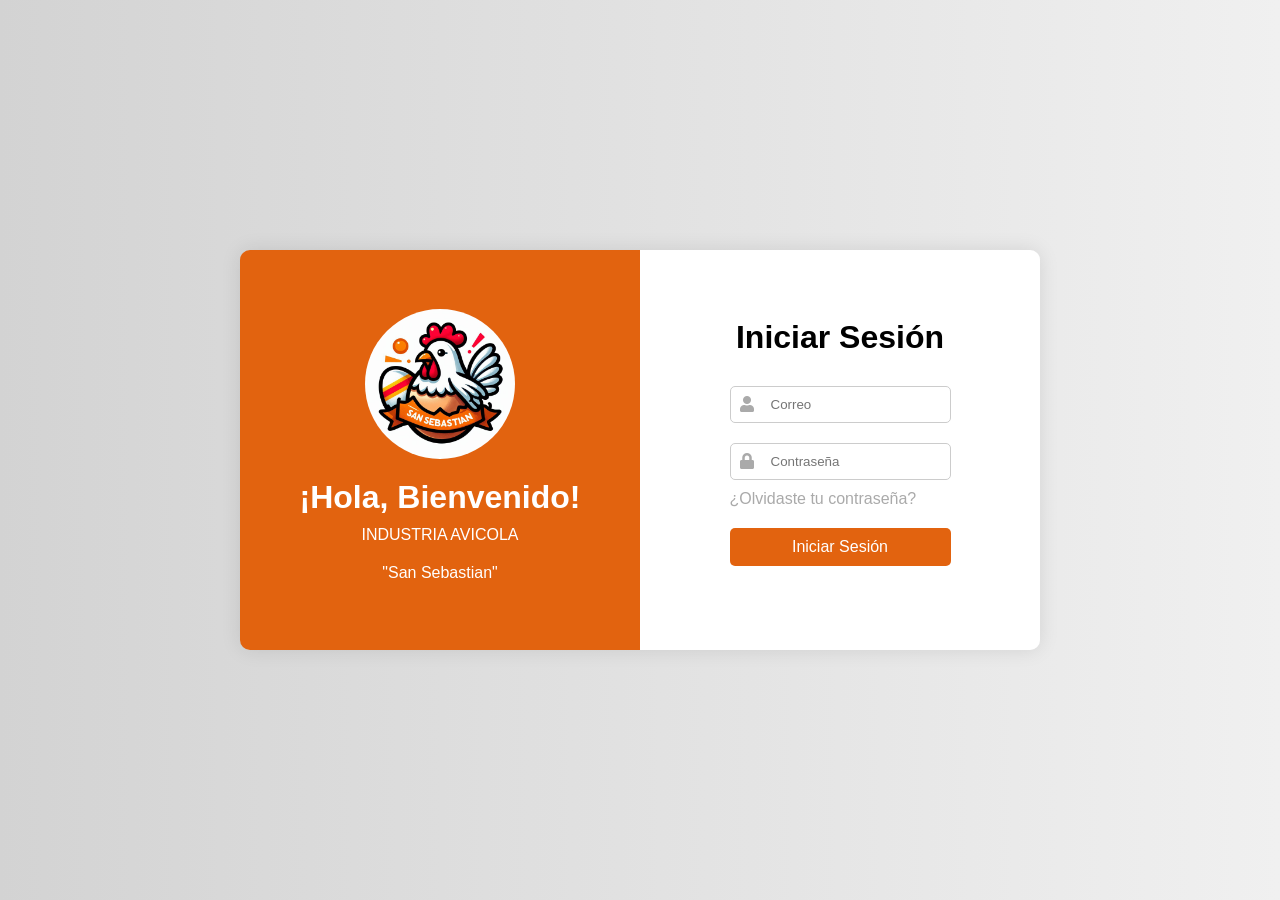
<file: iniciosesion.html>
<html lang="es">
    
<head>
    <meta charset="UTF-8">
    <title>Página de Inicio de Sesión</title>
    <link rel="stylesheet" href="https://cdnjs.cloudflare.com/ajax/libs/font-awesome/5.15.3/css/all.min.css">
    <style>
        @keyframes fadeIn {
            from {
                opacity: 0;
                transform: translateY(-20px);
            }
            to {
                opacity: 1;
                transform: translateY(0);
            }
        }

        body {
            display: flex;
            justify-content: center;
            align-items: center;
            height: 100vh;
            margin: 0;
            font-family: Arial, sans-serif;
            background: linear-gradient(to right, #d3d3d3, #f0f0f0);
        }
        .container {
            display: flex;
            width: 800px;
            height: 400px;
            box-shadow: 0 0 20px rgba(0, 0, 0, 0.1);
            border-radius: 10px;
            overflow: hidden;
            animation: fadeIn 0.25s ease-in-out;
        }
        .left {
            background-color: #e2630f;
            color: white;
            width: 50%;
            display: flex;
            flex-direction: column;
            justify-content: center;
            align-items: center;
            padding: 20px;
            box-sizing: border-box;
            animation: fadeIn 0.375s ease-in-out;
        }
        .left img {
            width: 150px;
            height: 150px;
            border-radius: 50%;
            margin-bottom: 20px;
            animation: fadeIn 0.5s ease-in-out;
        }
        .left h2 {
            margin: 0;
            font-size: 2em;
            animation: fadeIn 0.625s ease-in-out;
        }
        .left p {
            margin: 10px 0;
            animation: fadeIn 0.75s ease-in-out;
        }
        .left button {
            background-color: transparent;
            border: 2px solid white;
            color: white;
            padding: 10px 20px;
            border-radius: 5px;
            cursor: pointer;
            font-size: 1em;
            animation: fadeIn 0.875s ease-in-out;
        }
        .right {
            background-color: white;
            width: 50%;
            display: flex;
            flex-direction: column;
            justify-content: center;
            align-items: center;
            padding: 20px;
            box-sizing: border-box;
            animation: fadeIn 1s ease-in-out;
        }
        .right h2 {
            margin: 0;
            font-size: 2em;
            margin-bottom: 20px;
            animation: fadeIn 1.125s ease-in-out;
        }
        .right input {
            width: 100%;
            padding: 10px;
            margin: 10px 0;
            border: 1px solid #ccc;
            border-radius: 5px;
            box-sizing: border-box;
            animation: fadeIn 1.25s ease-in-out;
        }
        .right input[type="text"], .right input[type="password"] {
            padding-left: 40px;
        }
        .right .input-container {
            position: relative;
            width: 100%;
            animation: fadeIn 1.375s ease-in-out;
        }
        .right .input-container i {
            position: absolute;
            left: 10px;
            top: 50%;
            transform: translateY(-50%);
            color: #aaa;
        }
        .right .forgot-password {
            align-self: flex-end;
            margin-bottom: 20px;
            color: #aaa;
            cursor: pointer;
            animation: fadeIn 1.5s ease-in-out;
        }
        .right button {
            background-color: #e2630f;
            border: none;
            color: white;
            padding: 10px 20px;
            border-radius: 5px;
            cursor: pointer;
            font-size: 1em;
            width: 100%;
            animation: fadeIn 1.625s ease-in-out;
        }
        .right .social-login {
            display: flex;
            justify-content: center;
            margin-top: 20px;
            animation: fadeIn 1.75s ease-in-out;
        }
        .right .social-login i {
            font-size: 1.5em;
            margin: 0 10px;
            cursor: pointer;
            color: #aaa;
        }
    </style>
</head>
<body>
    <div class="container">
        <div class="left">
            <img alt="Imagen de ejemplo" src="LOGITO.jpg" width="150" height="150">
            <h2>¡Hola, Bienvenido!</h2>
            <p>INDUSTRIA AVICOLA</p>
            <p>"San Sebastian"</p>
        </div>
        <div class="right">
            <h2>Iniciar Sesión</h2>
            
            <!-- Inicio del formulario de inicio de sesión -->
            <form action="inicio.php" method="POST">
                <div class="input-container">
                    <i class="fas fa-user"></i>
                    <input type="text" name="username" placeholder="Correo" required>
                </div>
                <div class="input-container">
                    <i class="fas fa-lock"></i>
                    <input type="password" name="password" placeholder="Contraseña" required>
                </div>
                <div class="forgot-password">¿Olvidaste tu contraseña?</div>
                <button type="submit">Iniciar Sesión</button>
            </form>
            <!-- Fin del formulario de inicio de sesión -->
            
        </div>
    </div>
</body>
</html>
</file>
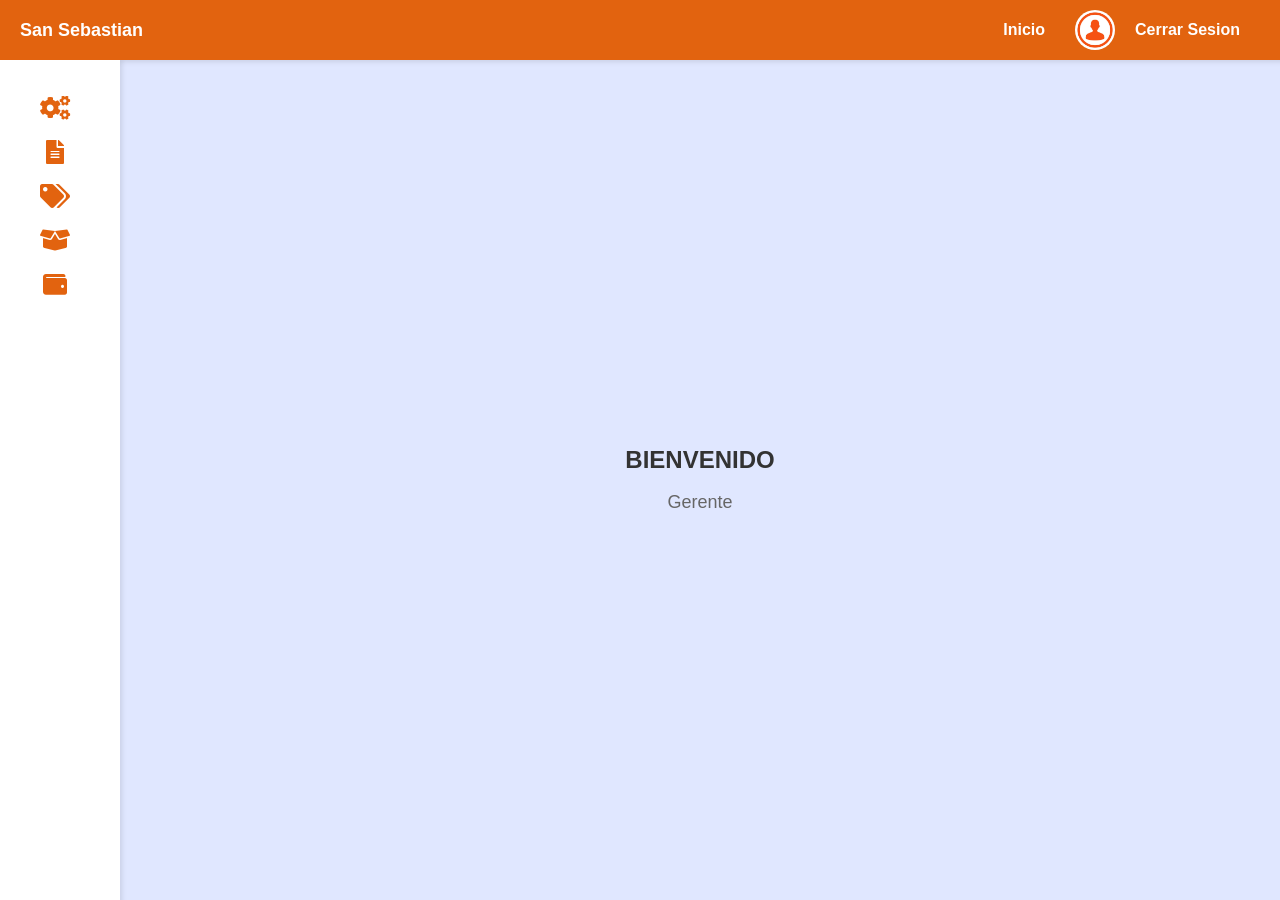
<file: intro.html>
<html lang="es">
 <head>
    <meta charset="UTF-8">
  <title>
   Dashboard Sidebar
  </title>
  <link href="https://cdnjs.cloudflare.com/ajax/libs/font-awesome/5.15.3/css/all.min.css" rel="stylesheet"/>
  <meta name="viewport" content="width=device-width, initial-scale=1.0"/>
  <style>
   body {
            margin: 0;
            font-family: 'Arial', sans-serif;
            background-color: #e0e7ff;
            display: flex;
            flex-direction: column;
            height: 100vh;
            overflow: hidden;
        }
        .navbar {
            width: 100%;
            height: 60px;
            background-color: #e2630f;
            display: flex;
            justify-content: space-between;
            align-items: center;
            padding: 0 20px;
            box-shadow: 0 2px 5px rgba(0,0,0,0.1);
        }
        .navbar .date {
            font-size: 18px;
            font-weight: bold;
            color: #fff;
        }
        .navbar .user {
            display: flex;
            align-items: center;
            margin-right: 40px;
        }
        .navbar .user a {
            text-decoration: none;
            color: #fff;
            font-size: 16px;
            font-weight: bold; /* Make the text bolder */
            display: flex;
            align-items: center;
            margin-right: 20px;
        }
        .navbar .user a:first-child {
            margin-right: 30px; /* Add a little more space between Inicio and the profile picture */
        }
        .navbar .user img {
            width: 40px;
            height: 40px;
            border-radius: 50%;
            margin-right: 20px;
        }
        .main {
            display: flex;
            flex: 1;
            overflow: hidden;
        }
        .sidebar {
            width: 80px;
            height: calc(100vh - 60px);
            background-color: #fff;
            padding: 20px;
            box-shadow: 2px 0 5px rgba(0,0,0,0.1);
            transition: width 0.3s;
            overflow: hidden;
            display: flex;
            flex-direction: column;
            align-items: center;
        }
        .sidebar:hover {
            width: 250px;
        }
        .sidebar .profile {
            display: flex;
            align-items: center;
            margin-bottom: 30px;
            overflow: hidden;
            white-space: nowrap;
            justify-content: center;
        }
        .sidebar .profile img {
            width: 50px;
            height: 50px;
            border-radius: 50%;
            margin-right: 10px;
        }
        .sidebar .profile .name {
            font-size: 18px;
            font-weight: bold;
            display: none;
        }
        .sidebar .profile .role {
            font-size: 14px;
            color: #888;
            display: none;
        }
        .sidebar:hover .profile .name,
        .sidebar:hover .profile .role {
            display: block;
        }
        .sidebar .menu {
            list-style: none;
            padding: 0;
            color: #e2630f;
            display: flex;
            flex-direction: column;
            align-items: center;
        }
        .sidebar .menu li {
            margin-bottom: 20px;
            overflow: hidden;
            white-space: nowrap;
            width: 100%;
        }
        .sidebar .menu li a {
            text-decoration: none;
            color: #e2630f;
            font-size: 16px;
            display: flex;
            align-items: center;
            justify-content: center;
        }
        .sidebar .menu li a i {
            margin-right: 10px;
            font-size: 24px; /* Increase the size of the icons */
        }
        .sidebar .menu li a span {
            display: none;
        }
        .sidebar:hover .menu li a span {
            display: inline;
        }
        .sidebar .menu li a:hover {
            color: #007bff;
        }
        .sidebar .menu li a.active {
            color: #e2630f;
        }
        .sidebar .menu li .submenu {
            display: none;
            list-style: none;
            padding-left: 20px;
        }
        .sidebar .menu li:hover .submenu {
            display: block;
        }
        .sidebar .menu li .submenu li {
            margin-bottom: 10px;
        }
        .sidebar .menu li .submenu li a {
            font-size: 14px;
            color: #e2630f;
        }
        .content {
            flex: 1;
            padding: 20px;
            overflow: auto;
            display: flex;
            justify-content: center;
            align-items: center;
            text-align: center;
        }
        .content h1 {
            font-size: 24px;
            color: #333;
        }
        .content p {
            font-size: 18px;
            color: #666;
        }
        .menu li a.revenue {
            color: #e2630f;
        }
        .menu li a.notifications {
            color: #e2630f;
        }
        @media (max-width: 768px) {
            .sidebar {
                width: 60px;
            }
            .sidebar:hover {
                width: 200px;
            }
            .sidebar .menu li a i {
                font-size: 20px;
            }
            .navbar .user {
                margin-right: 20px;
            }
        }
        @media (max-width: 480px) {
            .sidebar {
                width: 50px;
            }
            .sidebar:hover {
                width: 150px;
            }
            .sidebar .menu li a i {
                font-size: 18px;
            }
            .navbar .user {
                margin-right: 10px;
            }
        }
  </style>
 </head>
 <body>
  <div class="navbar">
   <div class="date">
    San Sebastian
   </div>
   <div class="user">
    <a href="#">
     Inicio
    </a>
    <img alt="User Profile Picture" height="40" src="icono.jpg" width="40"/>
    <a href="#">
     Cerrar Sesion
    </a>
   </div>
  </div>
  <div class="main">
   <div class="sidebar">
    
    <ul class="menu">
    
     <li>
      <a class="revenue" href="#">
       <i class="fas fa-cogs">
       </i>
       <span>
        Procesos
       </span>
      </a>
      <ul class="submenu">
        <li>
         <a href="#">
         Reg.Corral
       </a>
        </li>

       <li>
        <a href="#">
         Reg.Lotes Ingreso
        </a>
       </li>
       <li>
        <a href="#">
         Reg.Proceso Crianza
        </a>
       </li>
       <li>
        <a href="#">
         Reg.Estado Salud Fase Crianza
        </a>
       </li>
       <li>
        <a href="#">
         Reg.Cierre Proceso Crianza
        </a>
       </li>
       <li>
        <a href="#">
         Reg.Inventario Gallinas Ponedoras
        </a>
       </li>
       <li>
        <a href="#">
         Reg.Inventario Productos
            </a>
           </li>

        <li>
            <a href="#">
             Reg.Salida Productos
                </a>
        </li>
        <li>
            <a href="#">
             Reg.P.Transporte Asignado
                </a>
               </li>
               <li>
        <a href="#">
            Reg.Planilla Personal
        </a>
        </li>

       <li>
        <a href="#">
         G.Bajas Gallinas Ponedoras
        </a>
       </li>
       <li>
        <a href="#">
         G.Recepcion Diaria Huevos
        </a>
        <li>

      </ul>
     </li>
     <li>
      <a class="notifications" href="#">
       <i class="fas fa-file-alt">
       </i>
       <span>
        Reportes
       </span>
      </a>
      <ul class="submenu">
       <li>
        <a href="#">
         Reporte Vacuna Aplicada
        </a>
       </li>
       <li>
        <a href="#">
         Reporte Produccion Gallina
        </a>
       </li>
       <li>
        <a href="#">
         Reporte Lote Ingreso Aves
        </a>
       </li>
      </ul>
     </li>
     <li>
      <a href="#">
       <i class="fas fa-tags">
       </i>
       <span>
        Nuestras Marcas
       </span>
      </a>
     </li>
     <li>
      <a href="#">
       <i class="fas fa-box-open">
       </i>
       <span>
        Nuestros Productos
       </span>
      </a>
     </li>
     <li>
      <a href="#">
       <i class="fas fa-wallet">
       </i>
       <span>
        Platita
       </span>
      </a>
     </li>

    </ul>
   </div>
   <div class="content">
    <div>
     <h1>
      BIENVENIDO
     </h1>
     <p>
      Gerente
     </p>
    </div>
   </div>
  </div>
 </body>
</html>
</file>
